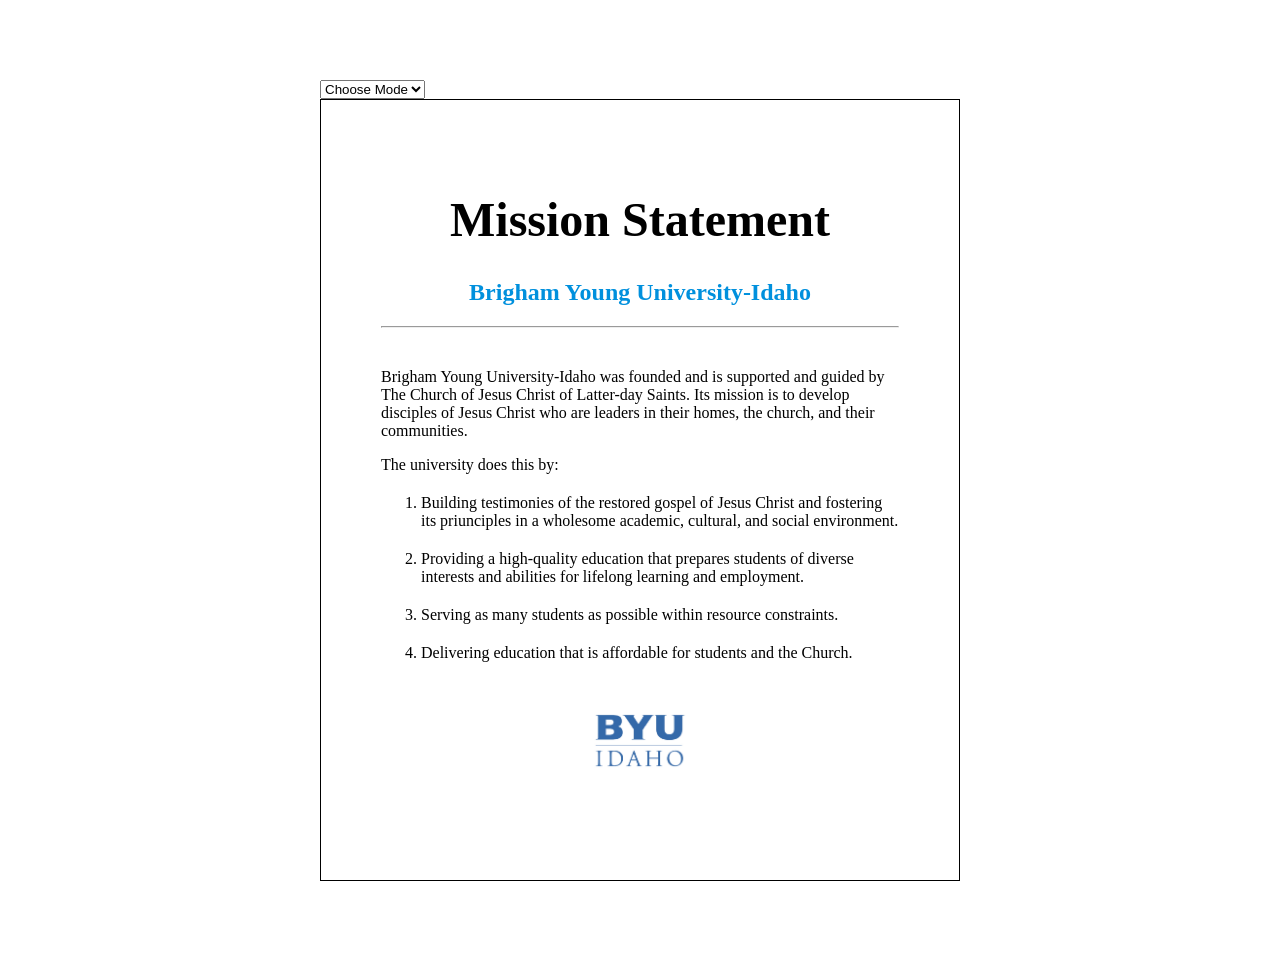
<file: mission/index.html>
<!DOCTYPE html>
<html lang="en">
<head>
    <meta charset="UTF-8">
    <meta name="viewport" content="width=device-width, initial-scale=1.0">
    <title>BYUI Mission Statement</title>
    <link rel="stylesheet" href="styles/mission-statement.css">
    <script src = 'mission.js' defer></script>
</head>
<body>

    <select>

        <option>Choose Mode</option>

        <option value="dark">Dark</option>

        <option value="light">Light</option>

    </select>              
                    
    <div id = 'content'>
        <h1>Mission Statement</h1>
        <h2>Brigham Young University-Idaho</h2>
        <hr>
        <p id = 'statement'>Brigham Young University-Idaho was founded and is supported and guided by The Church of Jesus Christ of Latter-day Saints. Its mission is to develop disciples of Jesus Christ who are leaders in their homes, the church, and their communities.</p>

        <p>
            The university does this by:
        </p>
        <ol>
            <li>Building testimonies of the restored gospel of Jesus Christ and fostering its priunciples in a wholesome academic, cultural, and social environment.</li>
            <li>Providing a high-quality education that prepares students of diverse interests and abilities for lifelong learning and employment.</li>
            <li>Serving as many students as possible within resource constraints.</li>
            <li>Delivering education that is affordable for students and the Church.</li>
        </ol>
        <img src="media/images/byui-logo-blue.webp" alt="BYU Idaho Logo">

    </div>
    
</body>
</html>
</file>
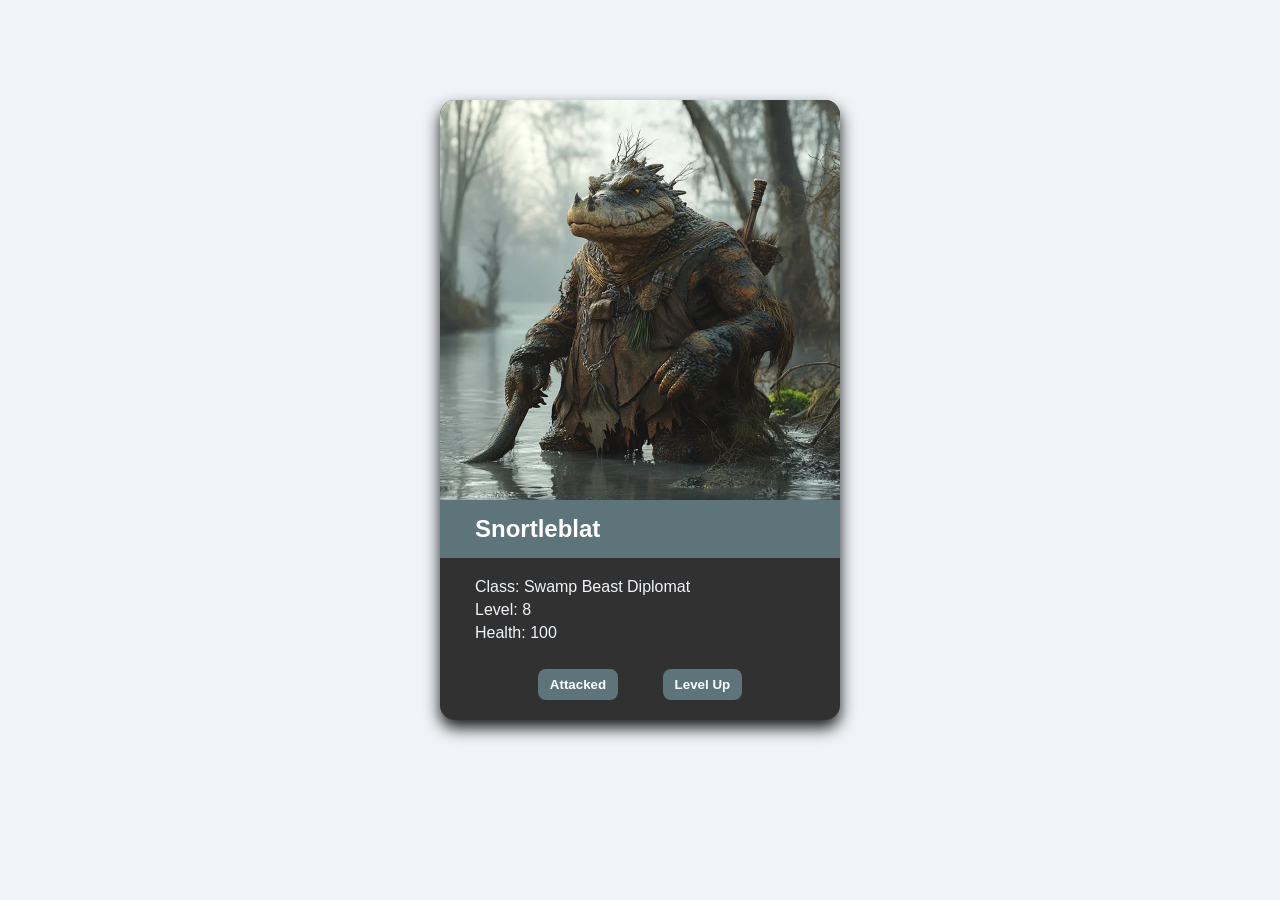
<file: charactercard/character_card.html>
<!DOCTYPE html>
<html lang="en">
<head>
    <meta charset="UTF-8">
    <meta name="viewport" content="width=device-width, initial-scale=1.0">
    <title>Document</title>
    <link rel="stylesheet" href="character_card.css">
    <script src = 'character_card.js' defer></script>
</head>
<body>
    <div id="deathModal" class="modal hidden">
        <div class="modal-content">
            <h2>Character Died</h2>
            <button id="closeModal">OK</button>
        </div>
    </div>

    <section class = 'card'>
        <!-- <img src="snortleblat.webp" alt="snortleblat monster portrait" class = 'image'>

        <h1 class = 'name'>Snortleblat</h1>

        <div class = 'stats'>
            <p>Class: Swamp Beast Diplomat</p>
            <p>Level: 8</p>
            <p>Health: 100</p>
        </div>

        <div class = 'buttons'>
            <button>Attacked</button>
            <button>Level Up</button>
        </div> -->
        
    </section>
    
</body>
</html>
</file>
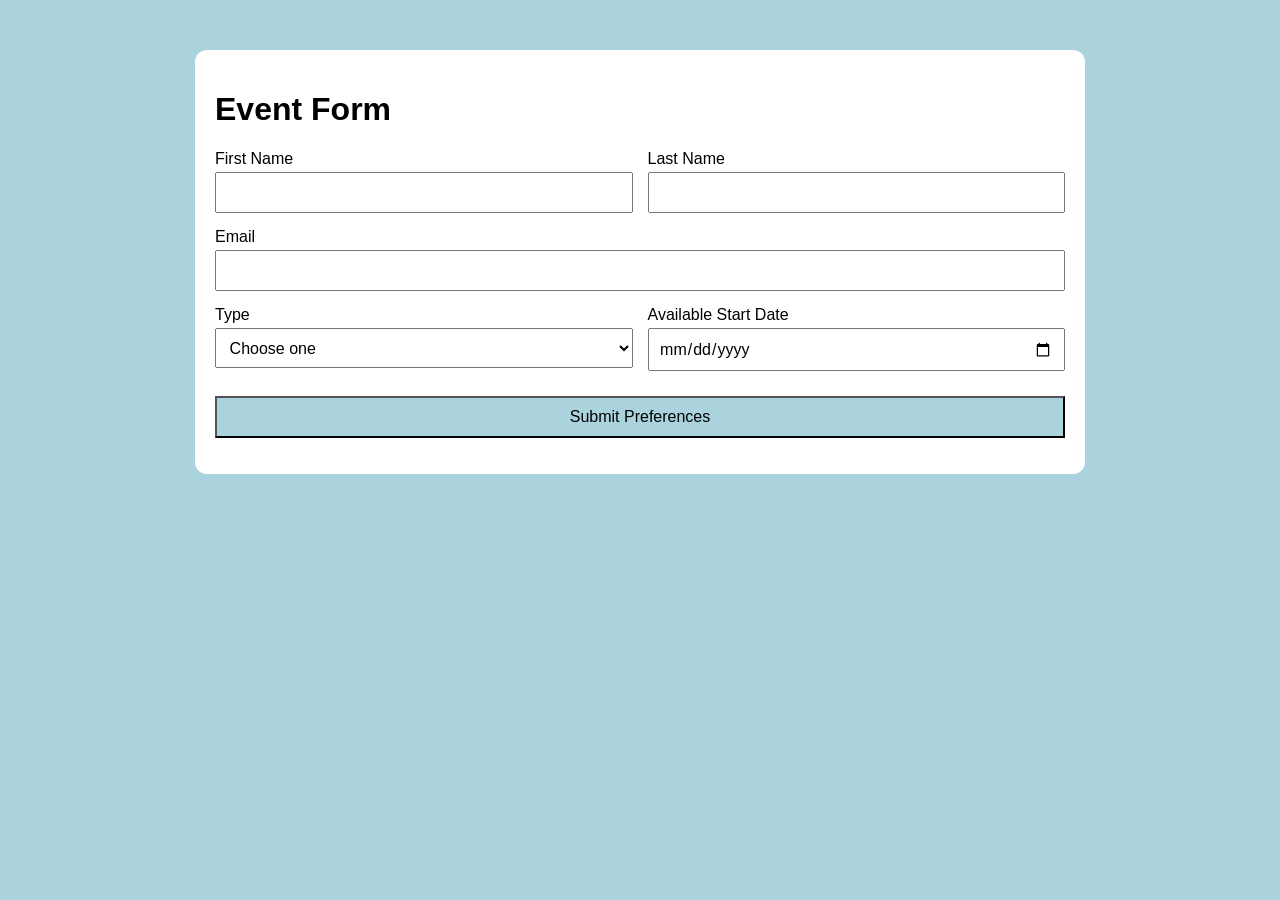
<file: eventform/eventform.html>
<!DOCTYPE html>
<html lang="en">
<head>
  <meta charset="UTF-8" />
  <meta name="viewport" content="width=device-width, initial-scale=1.0" />
  <title>Event Form</title>
  <link rel="icon" href="falavicon.png">
  <link rel="stylesheet" href="eventform.css" />
  <script src="eventform.js" defer></script>
</head>
<body>
    <main class="wrapper">
        <h1>Event Form</h1>

        <form id="fsyForm">
            <div class="field">
                <label for="firstName">First Name</label>
                <input id="firstName" name="firstName" type="text" required />
            </div>

            <div class="field">
                <label for="lastName">Last Name</label>
                <input id="lastName" name="lastName" type="text" required />
            </div>

            <div class="field full">
                <label for="email">Email</label>
                <input id="email" name="email" type="email" required />
            </div>

            <div class="field">
                <label for="accessType">Type</label>
                <select
                id="accessType"                
                name="accessType"
                aria-controls="notesContainer"
                required
                >
                    <option value="">Choose one</option>
                    <option value="student">Student</option>
                    <option value="guest">Guest</option>
                </select>
            </div>

            <div class="field">
                <label for="availableDate">Available Start Date</label>
                <input id="availableDate" name="availableDate" type="date" required />
            </div>

            <div id="studentIDRequest" class="field full" hidden>
                <label for="studentID">Student ID</label>
                <input id="studentID" name="studentID" type="text" />
            </div>

            <div id="accessCodeRequest" class="field full" hidden>
                <label for="accessCode">Access Code</label>
                <input id="accessCode" name="accessCode" type="text" />
            </div>

            <button class="full" type="submit">Submit Preferences</button>
        </form>

        <section id="output" aria-live="polite"></section>

    </main>
</body>
</html>
</file>
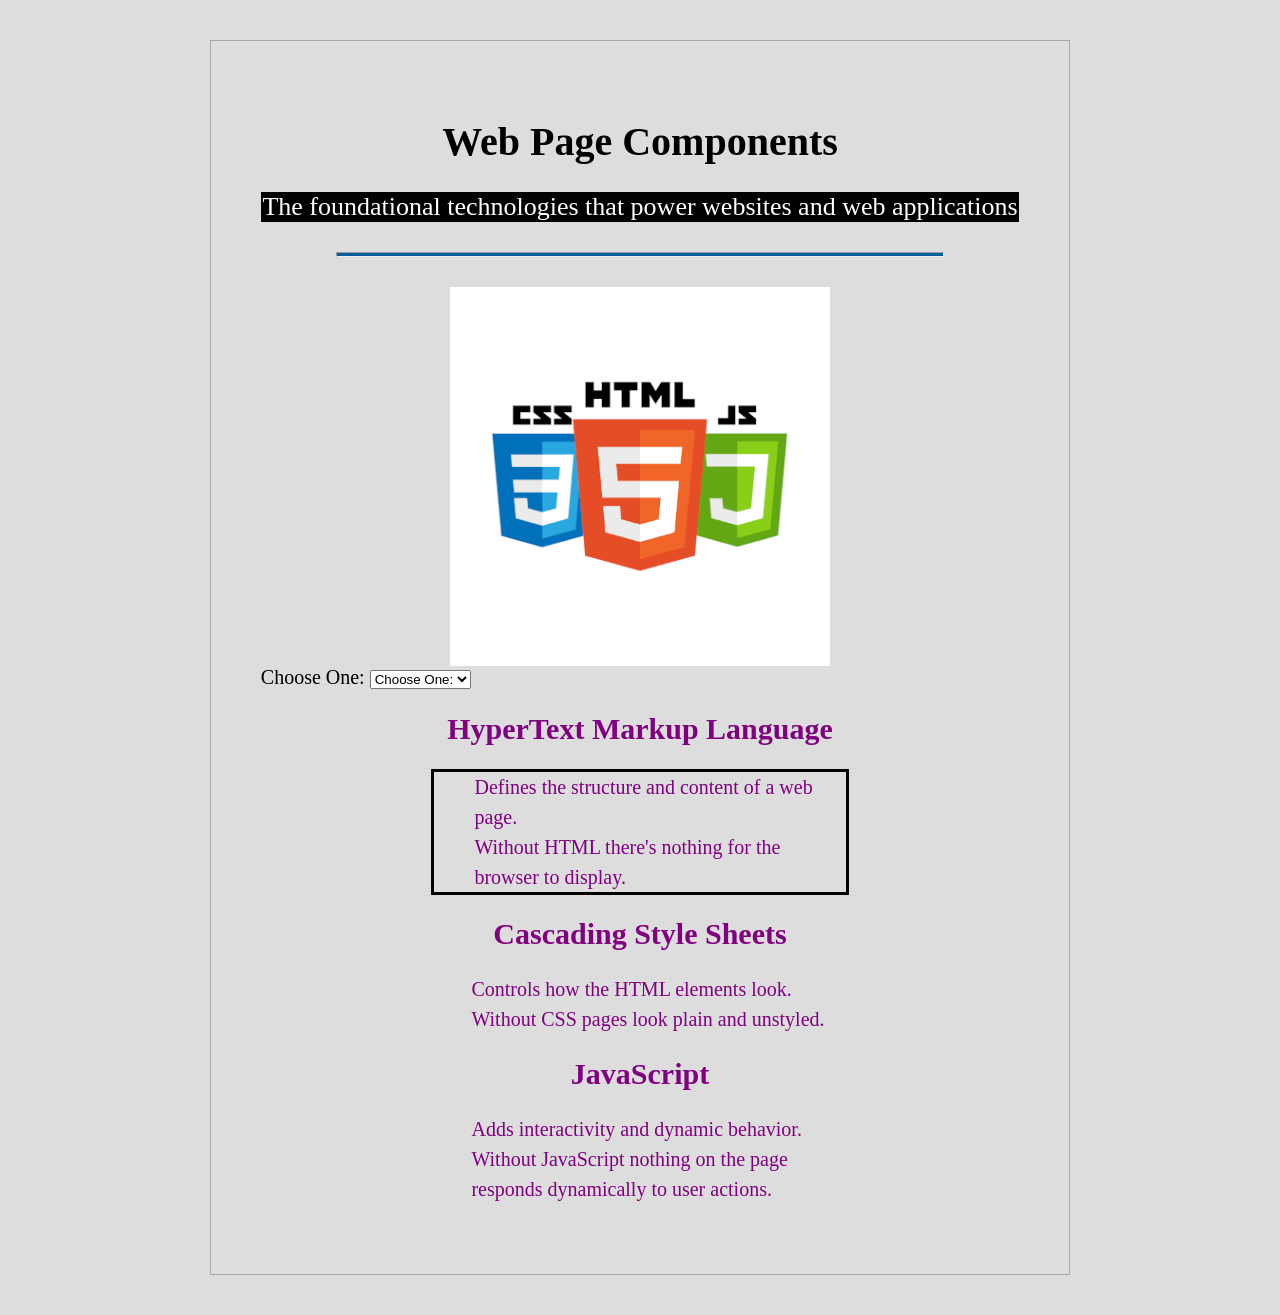
<file: ponder/dom.html>
<!DOCTYPE html>
<html lang="en">
<head>
    <meta charset="UTF-8">
    <meta name="viewport" content="width=device-width, initial-scale=1.0">
    <title>DOM Practice</title>
    <link rel="stylesheet" href="dom.css">
    <script src = 'dom.js' defer></script>
</head>
<body>

    <div id="content">
        <h1>HTML, CSS, and JS</h1>
        
        <p>The foundational technologies that power websites and web applications</p>
        <hr>
        <img src="https://wddbyui.github.io/wdd131/images/trifecta.png" alt="JS, CSS, and HTML logos">

        <label for="webdevlist">Choose One:</label>
            <select name="code" id="webdevlist">
                <option>Choose One:</option>
                <option value="html">HTML</option>
                <option value="css">CSS</option>
                <option value="js">JavaScript</option>
            </select>                   
            
        <div id="topics">
            <h2 id="html">HyperText Markup Language</h2>
            <ul class="list">
                <li>Defines the structure and content of a web page.</li>
                <li>Without HTML there's nothing for the browser to display.</li>
            </ul>
            <h2>Cascading Style Sheets</h2>
            <ul class="list">
                <li>Controls how the HTML elements look.</li>
                <li>Without CSS pages look plain and unstyled.</li>
            </ul>
            <h2>JavaScript</h2>
            <ul class="list">
                <li>Adds interactivity and dynamic behavior.</li>
                <li>Without JavaScript nothing on the page responds dynamically to user actions.</li>
            </ul>
        </div>
    </div>
                    
</body>
</html>
</file>
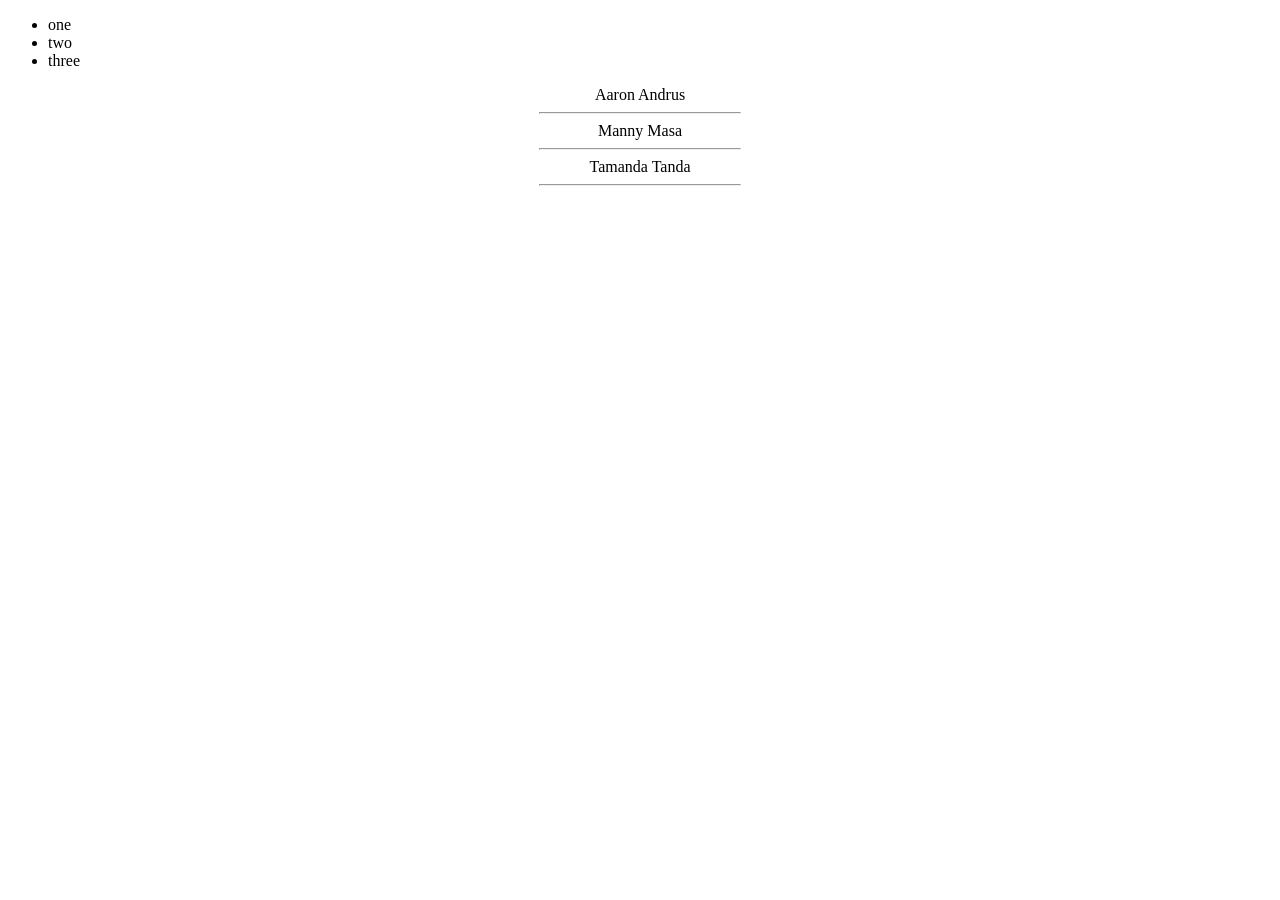
<file: ponder/arrays/arrays.html>
<!DOCTYPE html>
<html lang="en">
<head>
    <meta charset="UTF-8">
    <meta name="viewport" content="width=device-width, initial-scale=1.0">
    <title>Array Methods</title>
    <link rel="stylesheet" href="arrays.css">
    <script src = 'arrays.js' defer></script>
</head>
<body>
    <ul id = 'myList'>

    </ul>
    <div id = 'studentContainer'></div>
</body>
</html>
</file>
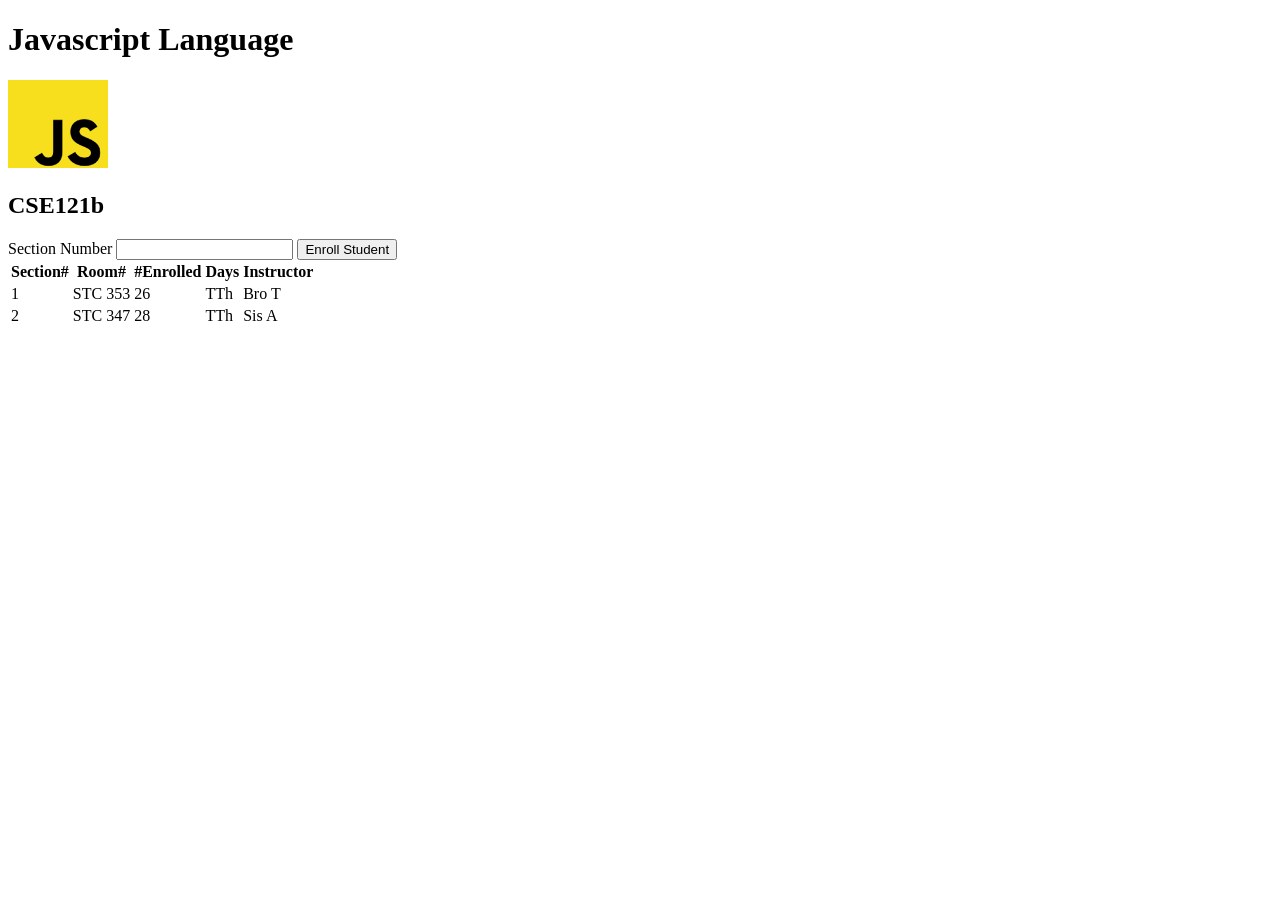
<file: ponder/courses/courses.html>
<!DOCTYPE html>
<html lang="en">
<head>
    <meta charset="UTF-8">
    <meta name="viewport" content="width=device-width, initial-scale=1.0">
    <title>Courses</title>
    <script src = "courses.js" defer></script>
</head>
<body>
    
    <h1 id="courseName"></h1>
    <img>
    <h2 id="courseCode"></h2>
    <label for="sectionNumber">Section Number</label>
    <input id="sectionNumber" />
    <button id="enrollStudent">Enroll Student</button>
    <table>
        <thead>
            <tr>
                <th>Section#</th>
                <th>Room#</th>
                <th>#Enrolled</th>
                <th>Days</th>
                <th>Instructor</th>
            </tr>
        </thead>
        <tbody id="sections"></tbody>
    </table>
          
</body>
</html>
</file>
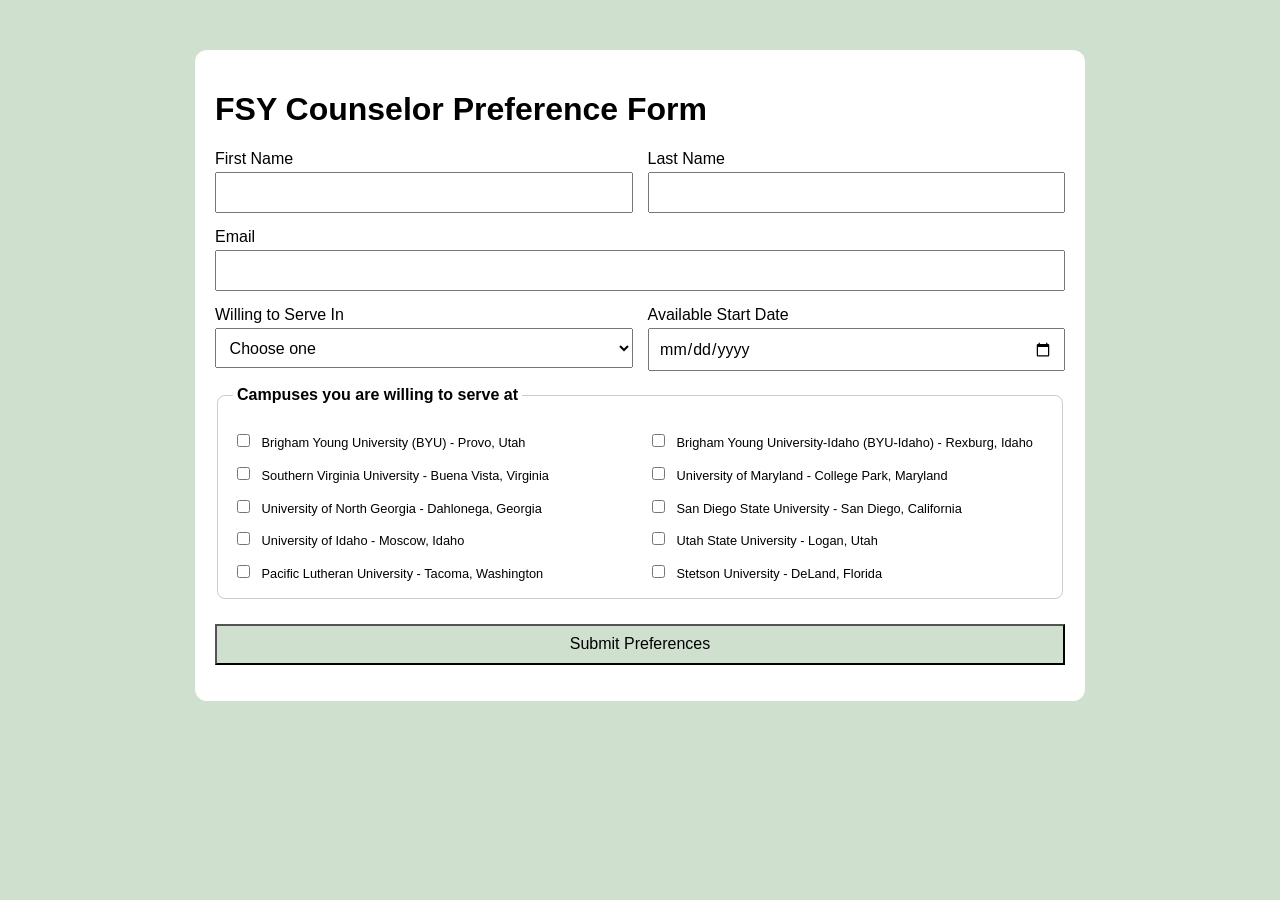
<file: ponder/form/form.html>
<!DOCTYPE html>
<html lang="en">
<head>
  <meta charset="UTF-8" />
  <meta name="viewport" content="width=device-width, initial-scale=1.0" />
  <title>FSY Counselor Preference Form</title>
  <link rel="icon" href="favicon.png">
  <link rel="stylesheet" href="form.css" />
  <script src="form.js" defer></script>
</head>
<body>
    <main class="wrapper">
        <h1>FSY Counselor Preference Form</h1>

        <form id="fsyForm">
            <div class="field">
                <label for="firstName">First Name</label>
                <input id="firstName" name="firstName" type="text" required />
            </div>

            <div class="field">
                <label for="lastName">Last Name</label>
                <input id="lastName" name="lastName" type="text" required />
            </div>

            <div class="field full">
                <label for="email">Email</label>
                <input id="email" name="email" type="email" required />
            </div>

            <div class="field">
                <label for="travelRange">Willing to Serve In</label>
                <select
                id="travelRange"
                name="travelRange"
                aria-controls="notesContainer"
                required
                >
                    <option value="">Choose one</option>
                    <option value="one">One campus</option>
                    <option value="many">Two or more campuses</option>
                </select>
            </div>

            <div class="field">
                <label for="availableDate">Available Start Date</label>
                <input id="availableDate" name="availableDate" type="date" required />
            </div>

            <fieldset class="full campus-group">
                <legend>Campuses you are willing to serve at</legend>

                <div class="campus-grid">
                    <label><input type="checkbox" name="campus" value="BYU - Provo, Utah" /> Brigham Young University (BYU) - Provo, Utah</label>

                    <label><input type="checkbox" name="campus" value="BYU-Idaho - Rexburg, Idaho" /> Brigham Young University-Idaho (BYU-Idaho) - Rexburg, Idaho</label>

                    <label><input type="checkbox" name="campus" value="Southern Virginia University - Buena Vista, Virginia" /> Southern Virginia University - Buena Vista, Virginia</label>

                    <label><input type="checkbox" name="campus" value="University of Maryland - College Park, Maryland" /> University of Maryland - College Park, Maryland</label>

                    <label><input type="checkbox" name="campus" value="University of North Georgia - Dahlonega, Georgia" /> University of North Georgia - Dahlonega, Georgia</label>

                    <label><input type="checkbox" name="campus" value="San Diego State University - San Diego, California" /> San Diego State University - San Diego, California</label>

                    <label><input type="checkbox" name="campus" value="University of Idaho - Moscow, Idaho" /> University of Idaho - Moscow, Idaho</label>

                    <label><input type="checkbox" name="campus" value="Utah State University - Logan, Utah" /> Utah State University - Logan, Utah</label>

                    <label><input type="checkbox" name="campus" value="Pacific Lutheran University - Tacoma, Washington" /> Pacific Lutheran University - Tacoma, Washington</label>

                    <label><input type="checkbox" name="campus" value="Stetson University - DeLand, Florida" /> Stetson University - DeLand, Florida</label>
                </div>

            </fieldset>

            <div id="notesContainer" class="field full" hidden>
                <label for="notes">Travel Notes</label>
                <input id="notes" name="notes" type="text" />
            </div>

            <button class="full" type="submit">Submit Preferences</button>
        </form>

        <section id="output" aria-live="polite"></section>

    </main>
</body>
</html>
</file>
<file: mission/styles/mission-statement.css>
body {
    margin: 80px 25%;
}

#content {
    border: 1px solid black;
    padding: 60px
}

h1 {
    text-align: center;
    font-family: 'Times New Roman', Times, serif;
    font-size: 3em;
}

h2 {
    text-align: center;
    font-family: 'Times New Roman', Times, serif;
    color: #0090dd;
}

hr {
    color: white;
}

#statement {
    margin-top: 40px;
}
li {
    margin: 20px 0;
}

img {
    width: 20%;
    display: block;
    margin: 50px auto;
}
</file>
<file: charactercard/character_card.css>
body {
    font-family: Palatino Linotype, sans-serif;
    background: #f0f4f8;
  }

  .card {
    background: #313131;
    border-radius: 15px;
    box-shadow: 0 8px 16px rgba(0,0,0,0.9);
    width: 400px; 
    margin: 100px auto;
  }

  .image{
    width: 400px;
    border-radius: 15px 15px 0 0;
    }

  .name {
    font-size: 1.5em;
    font-weight: bold;
    margin: -4px 0 20px 0;
    color: white;
    padding: 15px 0 15px 35px;
    background-color: #5d747b;
  }

  .stats {
    margin: 10px 15px 7px 35px;
    text-align: left;
  }

  .stats p {
    margin: 5px 0;
    color: #f0f4f8;
  }

  .buttons {
    text-align: center;
  }

  button {
    padding: 8px 12px;
    margin: 20px;
    border: none;
    border-radius: 8px;
    background-color: #5d747b;
    color: white;
    font-weight: bold;
    cursor: pointer;
    transition: background-color 0.5s ease;
  }

  button:hover {
    background-color: #58605a;
  }            
                    

  
  .modal {
      position: fixed;
      inset: 0;
      background: rgba(0,0,0,0.6);
      display: flex;
      justify-content: center;
      align-items: center;
  }
  
  .modal-content {
      background: white;
      padding: 20px;
      border-radius: 10px;
      text-align: center;
  }

    .hidden {
      display: none;
  }
</file>
<file: eventform/eventform.css>
body {
  font-family: Arial, sans-serif;
  background:  #aad3dd;
  margin: 0;
}

.wrapper {
  max-width: 850px;
  margin: 50px auto;
  padding: 20px;
  background: white;
  border-radius: 12px;
}

form {
  display: grid;
  grid-template-columns: 1fr 1fr;
  gap: 15px;
}

.field {
  display: flex;
  flex-direction: column;
  gap: 0.25rem;
}

.full {
  grid-column: 1 / 3;
}

input,
select,
button {
  padding: 0.6rem;
  font: inherit;
}

button {
  background: #aad3dd;
  transition: background 0.5s ease;
  margin-top: 10px;
}

button:hover {
  background: #91d0df;
}

#accessCodeRequest[hidden] {
  display: none;
}

#studentIDRequest[hidden] {
  display: none;
}

#output {
  margin-top: 1rem;
  font-weight: bold;
}
</file>
<file: ponder/dom.css>
body {
    background-color: #ddd;
    font-size: 20px;
}
#content {
    max-width: 60%;
    margin: 40px auto;
    border: 1px solid darkgrey;
    padding: 50px;
}
p {
    color: #035f9c;
    font-size: 1.3em;
}
hr {
    height: 3px;
    background-color: #035f9c;
    margin: 30px auto;
    width: 80%;
}
h1, h2, p {
    text-align: center;
}
img {
    display: block;
    margin: 0 auto;
    width: 50%;
}
#topics {
    width: 55%;
    margin: 0 auto;
    line-height: 1.5em;
}
.list {
    list-style-type: none;
}
                

.background {
    background-color: #000000;
    color: white;
}
</file>
<file: ponder/arrays/arrays.css>
.format {
    text-align: center;
}
hr {
    width: 200px;
}
</file>
<file: ponder/form/form.css>
body {
  font-family: Arial, sans-serif;
  background:  #cfe0cf;
  margin: 0;
}

.wrapper {
  max-width: 850px;
  margin: 50px auto;
  padding: 20px;
  background: white;
  border-radius: 12px;
}

form {
  display: grid;
  grid-template-columns: 1fr 1fr;
  gap: 15px;
}

.field {
  display: flex;
  flex-direction: column;
  gap: 0.25rem;
}

.full {
  grid-column: 1 / 3;
}

input,
select,
button {
  padding: 0.6rem;
  font: inherit;
}

button {
  background: #cfe0cf;
  transition: background 0.5s ease;
  margin-top: 10px;
}

button:hover {
  background: #dcead9;
}

.campus-group {
  border: 1px solid #ccc;
  border-radius: 8px;
  padding: 15px;
}

.campus-group legend {
  font-weight: bold;
  padding: 0 0.25rem;
}

.campus-grid {
  display: grid;
  grid-template-columns: 1fr 1fr;
  gap: 0.75rem 1rem;
  margin-top: 0.75rem;
}

.campus-grid label {
  display: block;
  line-height: 1.3;
  font-size: .8em;
}

.campus-grid input {
  margin-right: 0.5rem;
}
#notesContainer[hidden] {
  display: none;
}

#output {
  margin-top: 1rem;
  font-weight: bold;
}
</file>
